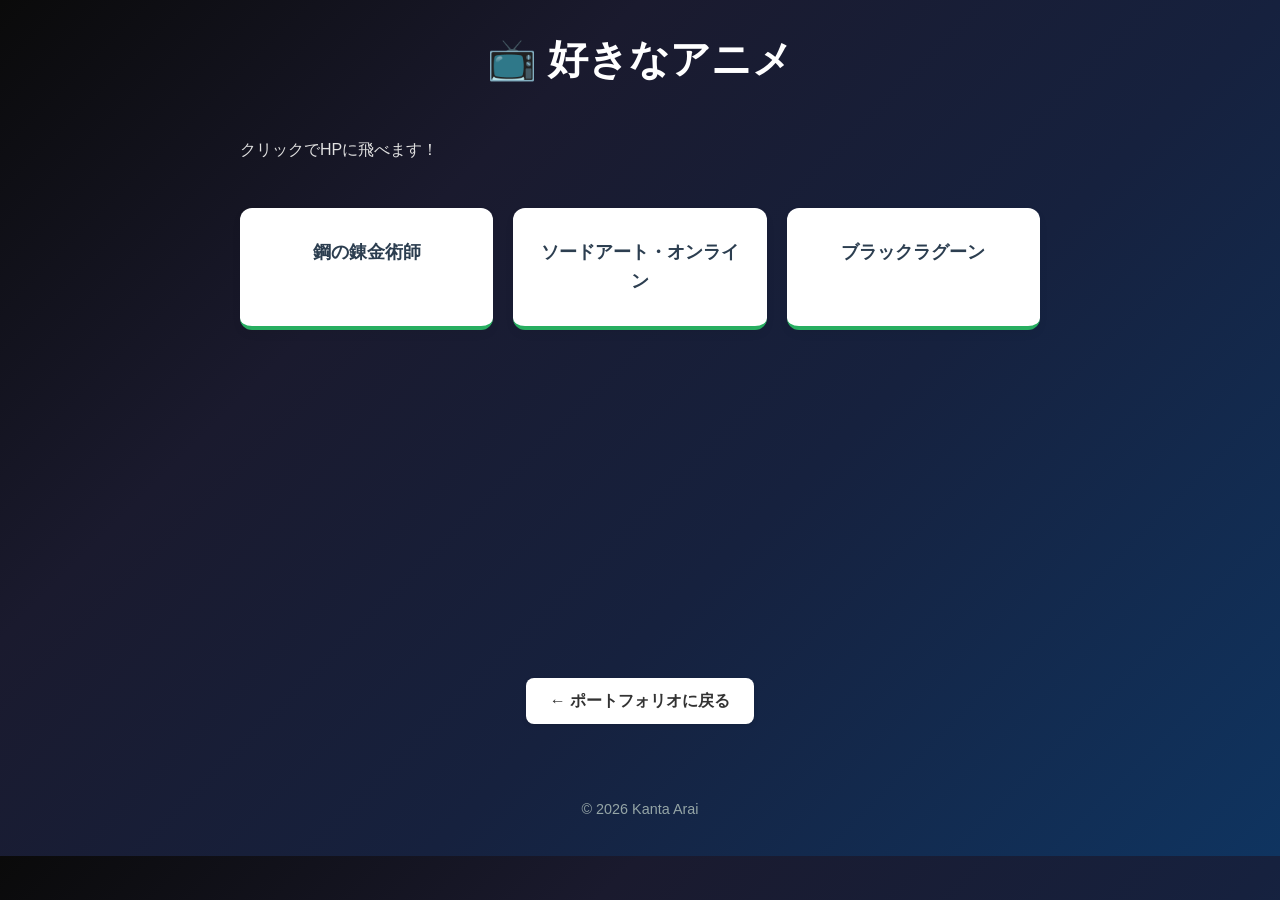
<file: SubHTML/anime.html>
<!doctype html>
<html lang="ja">
  <head>
    <meta charset="UTF-8" />
    <meta name="viewport" content="width=device-width, initial-scale=1.0" />
    <title>好きなアニメ - My Portfolio</title>
    <link rel="stylesheet" href="../style.css" />
    <link rel="icon" type="image/png" href="../img/favicon.png" />
  </head>

  <body>
    <div class="sub-container">
      <header>
        <h1>📺 好きなアニメ</h1>
      </header>
      <p>クリックでHPに飛べます！</p>
      <main>
        <div class="team-grid">
          <a
            href="https://www.hagaren.jp/"
            target="_blank"
            class="team-card team-card-link"
          >
            <h3>鋼の錬金術師</h3>
          </a>
          <a
            href="https://www.swordart-online.net/"
            target="_blank"
            class="team-card team-card-link"
          >
            <h3>ソードアート・オンライン</h3>
          </a>
          <a
            href="https://www.blacklagoon.jp/"
            target="_blank"
            class="team-card team-card-link"
          >
            <h3>ブラックラグーン</h3>
          </a>
        </div>
      </main>

      <div class="back_to_top">
        <a href="../index.html" class="back-link">← ポートフォリオに戻る</a>
      </div>

      <footer>
        <p>&copy; 2026 Kanta Arai</p>
      </footer>
    </div>
  </body>
</html>
</file>
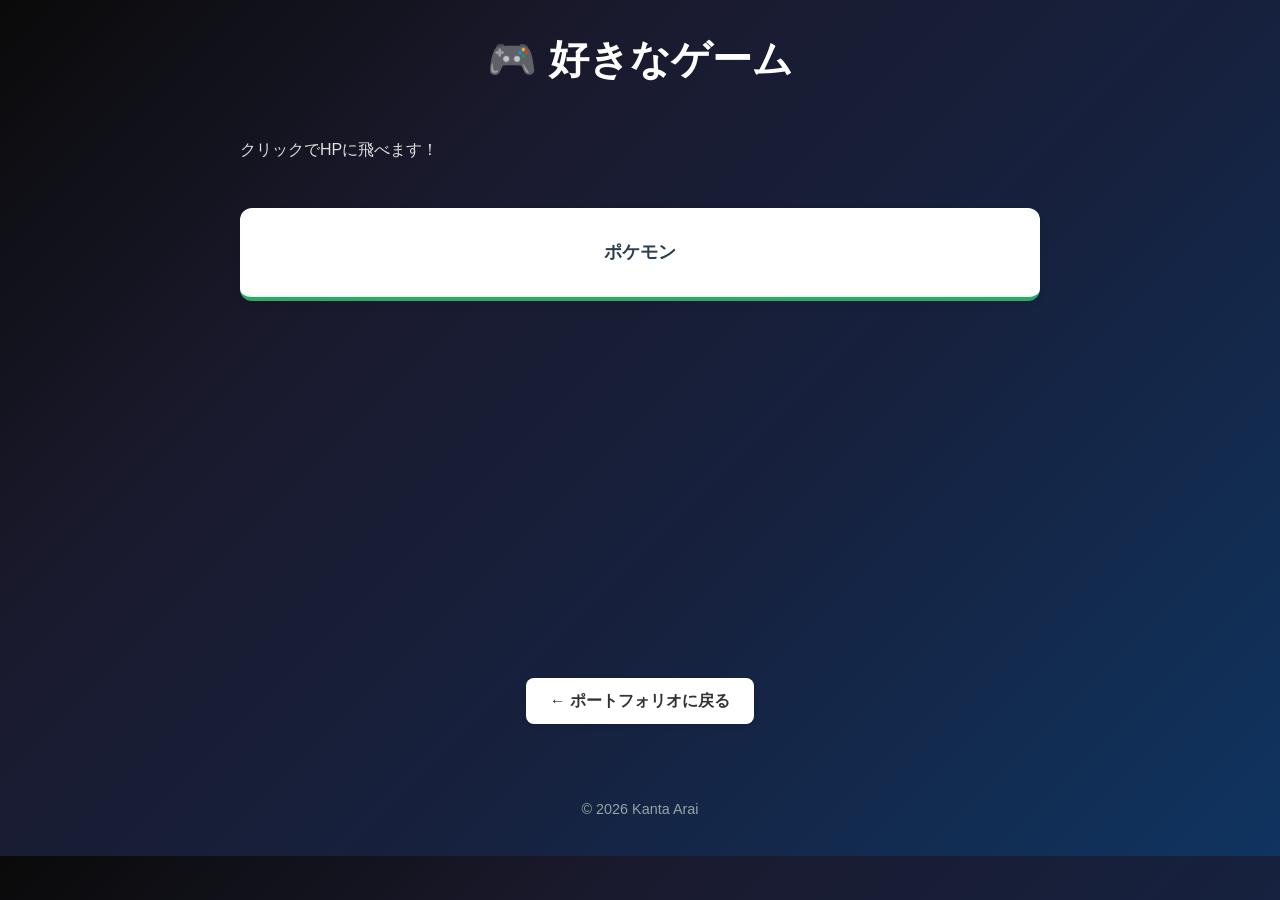
<file: SubHTML/games.html>
<!doctype html>
<html lang="ja">
  <head>
    <meta charset="UTF-8" />
    <meta name="viewport" content="width=device-width, initial-scale=1.0" />
    <title>好きなゲーム - My Portfolio</title>
    <link rel="stylesheet" href="../style.css" />
    <link rel="icon" type="image/png" href="../img/favicon.png" />
  </head>

  <body>
    <div class="sub-container">
      <header>
        <h1>🎮 好きなゲーム</h1>
      </header>
      <p>クリックでHPに飛べます！</p>
      <main>
        <div class="team-grid">
          <a
            href="https://www.pokemon.co.jp/"
            target="_blank"
            class="team-card team-card-link"
          >
            <h3>ポケモン</h3>
          </a>
        </div>
      </main>

      <div class="back_to_top">
        <a href="../index.html" class="back-link">← ポートフォリオに戻る</a>
      </div>

      <footer>
        <p>&copy; 2026 Kanta Arai</p>
      </footer>
    </div>
  </body>
</html>
</file>
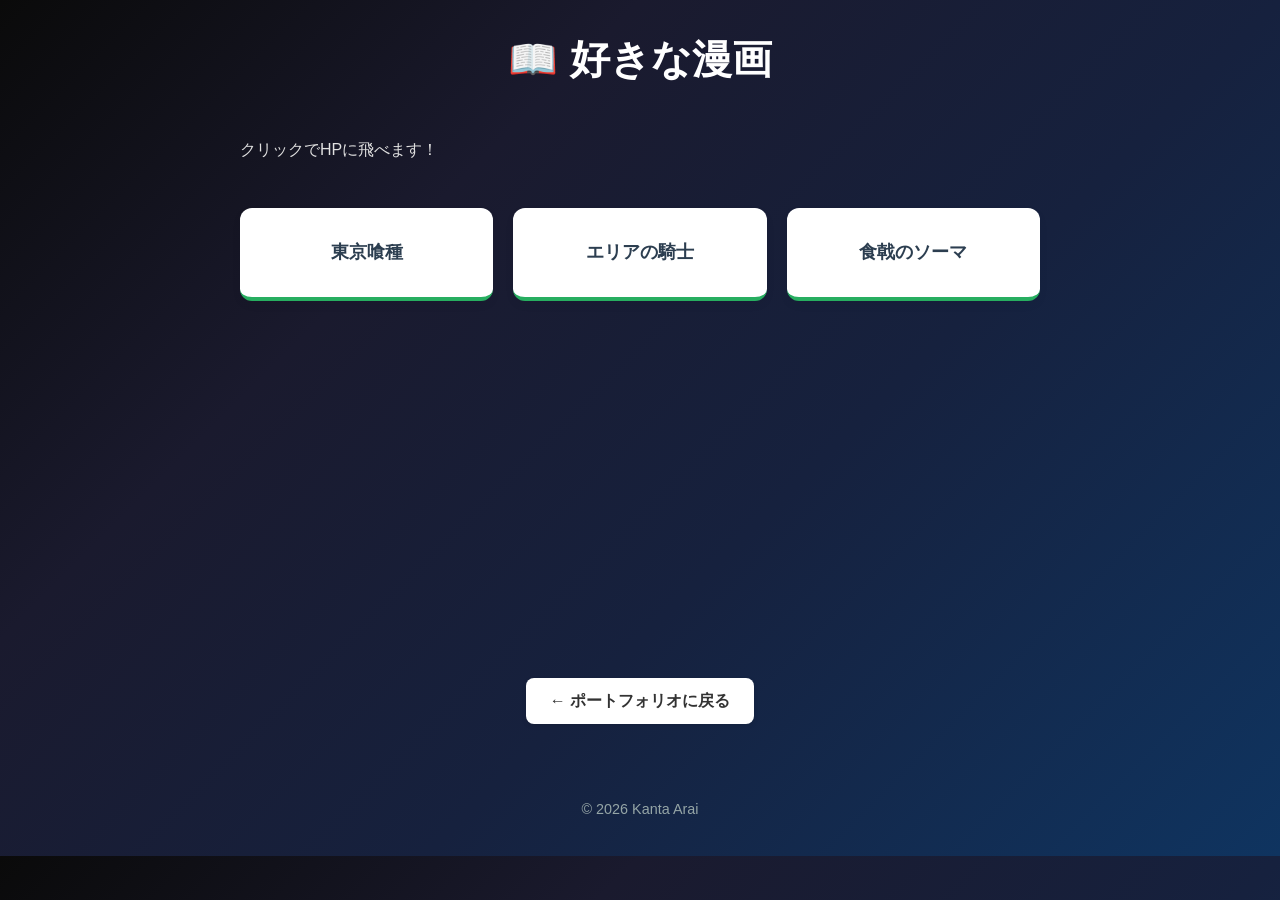
<file: SubHTML/manga.html>
<!doctype html>
<html lang="ja">
  <head>
    <meta charset="UTF-8" />
    <meta name="viewport" content="width=device-width, initial-scale=1.0" />
    <title>好きな漫画 - My Portfolio</title>
    <link rel="stylesheet" href="../style.css" />
    <link rel="icon" type="image/png" href="../img/favicon.png" />
  </head>

  <body>
    <div class="sub-container">
      <header>
        <h1>📖 好きな漫画</h1>
      </header>
      <p>クリックでHPに飛べます！</p>
      <main>
        <div class="team-grid">
          <a
            href="https://youngjump.jp/tokyoghoul/"
            target="_blank"
            class="team-card team-card-link"
          >
            <h3>東京喰種</h3>
          </a>
          <a
            href="https://www.kodansha.co.jp/titles/1000002553"
            target="_blank"
            class="team-card team-card-link"
          >
            <h3>エリアの騎士</h3>
          </a>
          <a
            href="https://www.shonenjump.com/j/rensai/soma.html"
            target="_blank"
            class="team-card team-card-link"
          >
            <h3>食戟のソーマ</h3>
          </a>
        </div>
      </main>

      <div class="back_to_top">
        <a href="../index.html" class="back-link">← ポートフォリオに戻る</a>
      </div>

      <footer>
        <p>&copy; 2026 Kanta Arai</p>
      </footer>
    </div>
  </body>
</html>
</file>
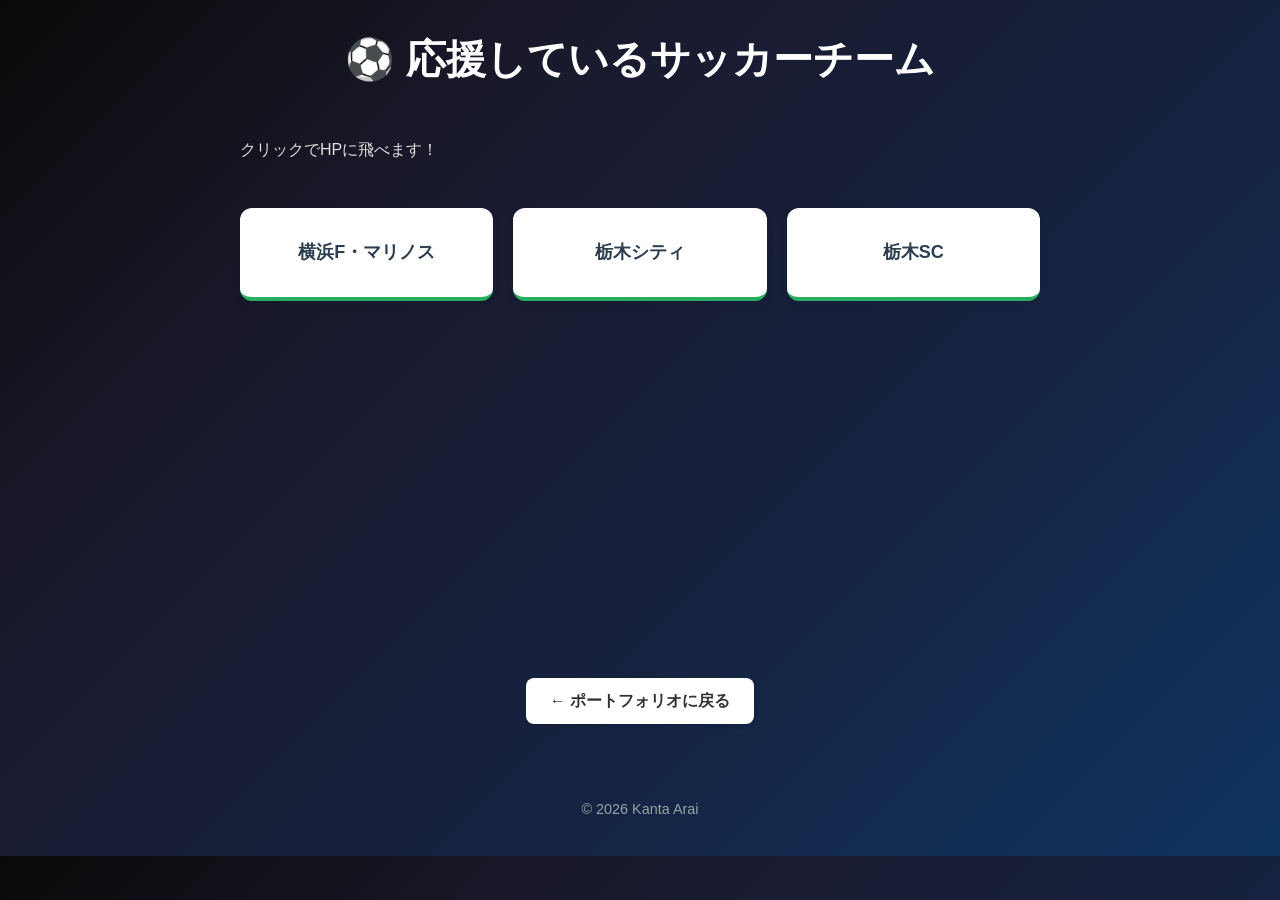
<file: SubHTML/soccer.html>
<!doctype html>
<html lang="ja">
  <head>
    <meta charset="UTF-8" />
    <meta name="viewport" content="width=device-width, initial-scale=1.0" />
    <title>応援しているサッカーチーム - My Portfolio</title>
    <link rel="stylesheet" href="../style.css" />
    <link rel="icon" type="image/png" href="../img/favicon.png" />
  </head>

  <body>
    <div class="sub-container">
      <header>
        <h1>⚽ 応援しているサッカーチーム</h1>
      </header>
      <p>クリックでHPに飛べます！</p>
      <main>
        <div class="team-grid">
          <a
            href="https://www.f-marinos.com/"
            target="_blank"
            class="team-card team-card-link"
          >
            <h3>横浜F・マリノス</h3>
          </a>
          <a
            href="https://tochigi-city.com/"
            target="_blank"
            class="team-card team-card-link"
          >
            <h3>栃木シティ</h3>
          </a>
          <a
            href="https://www.tochigisc.jp/"
            target="_blank"
            class="team-card team-card-link"
          >
            <h3>栃木SC</h3>
          </a>
        </div>
      </main>

      <div class="back_to_top">
        <a href="../index.html" class="back-link">← ポートフォリオに戻る</a>
      </div>

      <footer>
        <p>&copy; 2026 Kanta Arai</p>
      </footer>
    </div>
  </body>
</html>
</file>
<file: style.css>
/* 全体の設定 */
:root {
    /* これをやっておくとvar()書けば済む */
    --primary-color: #2c3e50;
    --accent-color: #3498db;
    --bg-color: #f4f7f6;
    --card-bg: #ffffff;
    --text-color: #333;
}

html {
    scroll-behavior: smooth;
}

/* 2. メインコンテンツに最小の高さを設定 */
main {
    min-height: 500px;
    /* お好みの高さに調整してください。これにより高さが変わってもレイアウトが安定します */
}

body {
    /*グラデーションしているところ*/
    background: linear-gradient(135deg, #0a0a0a 0%, #1a1a2e 30%, #16213e 60%, #0f3460 100%);
    color: #e0e0e0;
    font-family: 'Helvetica Neue', Arial, sans-serif;
    margin: 0;
    line-height: 1.6;
    min-height: 100px;
}

.container {
    max-width: 800px;
    margin: 0 auto;
    padding: 20px;
    padding-top: 50px;
    display: flex;
    flex-direction: column;

    /* 黒の50%半透明 */
    background: rgba(0, 0, 0, 0.5);
    /* 背景をぼかす（重要！） */
    backdrop-filter: blur(10px);
    /* Safari対策 */
    -webkit-backdrop-filter: blur(10px);
    /* 角を丸くして柔らかい印象に */
    border-radius: 20px;
    /* 薄い枠線で立体感を出す */
    border: 1px solid rgba(255, 255, 255, 0.1);
}

.sub-container {
    max-width: 800px;
    margin: 0 auto;
    padding: 20px;
    padding-top: 0px;
    display: flex;
    flex-direction: column;
}

header {
    text-align: center;
    padding: auto;
}

header h1 {
    font-size: 2.5rem;
    color: #ffffff;
    margin-bottom: 30px;
}

h2 {
    color: #ffffff;
    text-align: center;
    border-bottom: 4px double #ffffff;
    padding-bottom: 5px;
    margin-top: 100px;
}

#greeting {
    display: flex;
    justify-content: center;
}

#profile-header {
    width: 100%;
}

/* プロフィールコンテナ */
#profile-container {
    width: 100%;
}

#profile-container ul {
    display: flex;
    justify-content: center;
    gap: 60px;
    list-style: none;
    padding: 0;
    border-bottom: 1px solid #ffffff;
}

#profile-container li {
    font-size: 18px;
    font-weight: bold;
}

#profile-container a {
    text-decoration: none;
    color: #ffffff;
    transition: all 0.3s ease;
}

#profile-container a:hover {
    color: var(--accent-color);
}

/* モバイル時: Slickスライダー用 */
@media (max-width: 768px) {
    #profile-container ul {
        display: block;
    }

    #profile-container li {
        text-align: center;
    }
}

/* Slickドットの色 */
.profile-list .slick-dots li button:before {
    color: #ffffff !important;
}

.profile-list .slick-dots li.slick-active button:before {
    color: var(--accent-color) !important;
}

/* スキルカード（About Me 内） */
.skill-grid {
    display: grid;
    grid-template-columns: repeat(auto-fit, minmax(150px, 1fr));
    gap: 15px;
    margin-top: 20px;
}

.skill-card {
    background: var(--card-bg);
    padding: 20px;
    text-align: center;
    border-radius: 8px;
    font-weight: bold;
    color: #333;
    border-bottom: 4px solid var(--accent-color);
    box-shadow: 0 2px 5px rgba(0, 0, 0, 0.05);
}

/*ホバーさせる*/
.skill-card:hover {
    transform: translateY(-5px);
}

/*Career*/
#career-comment {
    text-align: center;
    margin-bottom: 20px;
}

#career-table {
    width: 100%;
    margin: auto;
    border-collapse: collapse;
}

/* PDFコンテナ */
.pdf-container {
    margin-top: 20px;
    background: var(--card-bg);
    border-radius: 12px;
    padding: 20px;
    box-shadow: 0 4px 10px rgba(0, 0, 0, 0.05);
    width: fit-content;
}

.pdf-container iframe {
    border-radius: 8px;
    display: block;
}

.pdf-link {
    display: inline-block;
    margin-top: 15px;
    padding: 10px 24px;
    background: var(--accent-color);
    color: #fff;
    text-decoration: none;
    border-radius: 8px;
    font-weight: bold;
    transition: all 0.3s ease;
    box-shadow: 0 2px 5px rgba(0, 0, 0, 0.1);
}

.pdf-link:hover {
    background: #2980b9;
    transform: translateY(-2px);
    box-shadow: 0 4px 10px rgba(0, 0, 0, 0.15);
}

.works-container {
    display: flex;
    flex-direction: column;
    align-items: center;
}

.contact-container {
    display: flex;
    flex-direction: column;
    align-items: center;
}

footer {
    text-align: center;
    margin-top: 60px;
    color: #95a5a6;
    font-size: 0.9rem;
}

/* リンク付きスキルカード */
.skill-card-link {
    text-decoration: none;
    color: var(--text-color);
    cursor: pointer;
    transition: all 0.3s ease;
    border-bottom-color: #27ae60;
}

.skill-card-link:hover {
    background: #27ae60;
    color: #fff;
    transform: translateY(-5px);
    border-bottom-color: #1e8449;
}

/* チーム紹介ページ */
.team-grid {
    display: grid;
    grid-template-columns: repeat(auto-fit, minmax(200px, 1fr));
    gap: 20px;
    margin-top: 30px;
}

.team-card {
    background: var(--card-bg);
    padding: 30px 20px;
    text-align: center;
    border-radius: 12px;
    border-bottom: 4px solid #27ae60;
    box-shadow: 0 4px 10px rgba(0, 0, 0, 0.05);
    transition: all 0.3s ease;
}

.team-card h3 {
    font-size: 18px;
    color: var(--primary-color);
    margin: 0;
}

/*ホバーさせる*/
.team-card:hover {
    transform: translateY(-5px);
    box-shadow: 0 8px 15px rgba(0, 0, 0, 0.1);
}

.team-card-link {
    text-decoration: none;
    color: inherit;
}

.team-card-link:hover {
    background: #27ae60;
    border-bottom-color: #1e8449;
}

.team-card-link:hover h2 {
    color: #fff;
}

.back_to_top {
    display: flex;
    justify-content: center;
}

/* 戻るリンク */
.back-link {
    display: inline-block;
    padding: 10px 24px;
    background: var(--card-bg);
    color: var(--text-color);
    text-decoration: none;
    border-radius: 8px;
    font-weight: bold;
    box-shadow: 0 2px 5px rgba(0, 0, 0, 0.1);
    transition: all 0.3s ease;
}

/*ホバーさせる*/
.back-link:hover {
    transform: translateY(-2px);
    box-shadow: 0 4px 10px rgba(0, 0, 0, 0.15);
    color: var(--accent-color);
}

#footer_top {
    text-align: center;
    justify-content: center;
}

#footer_top a {
    text-decoration: none;
    color: #ffffff;
    transition: all 0.3s ease;
}

#footer_top a:hover {
    color: var(--accent-color);
}
</file>
